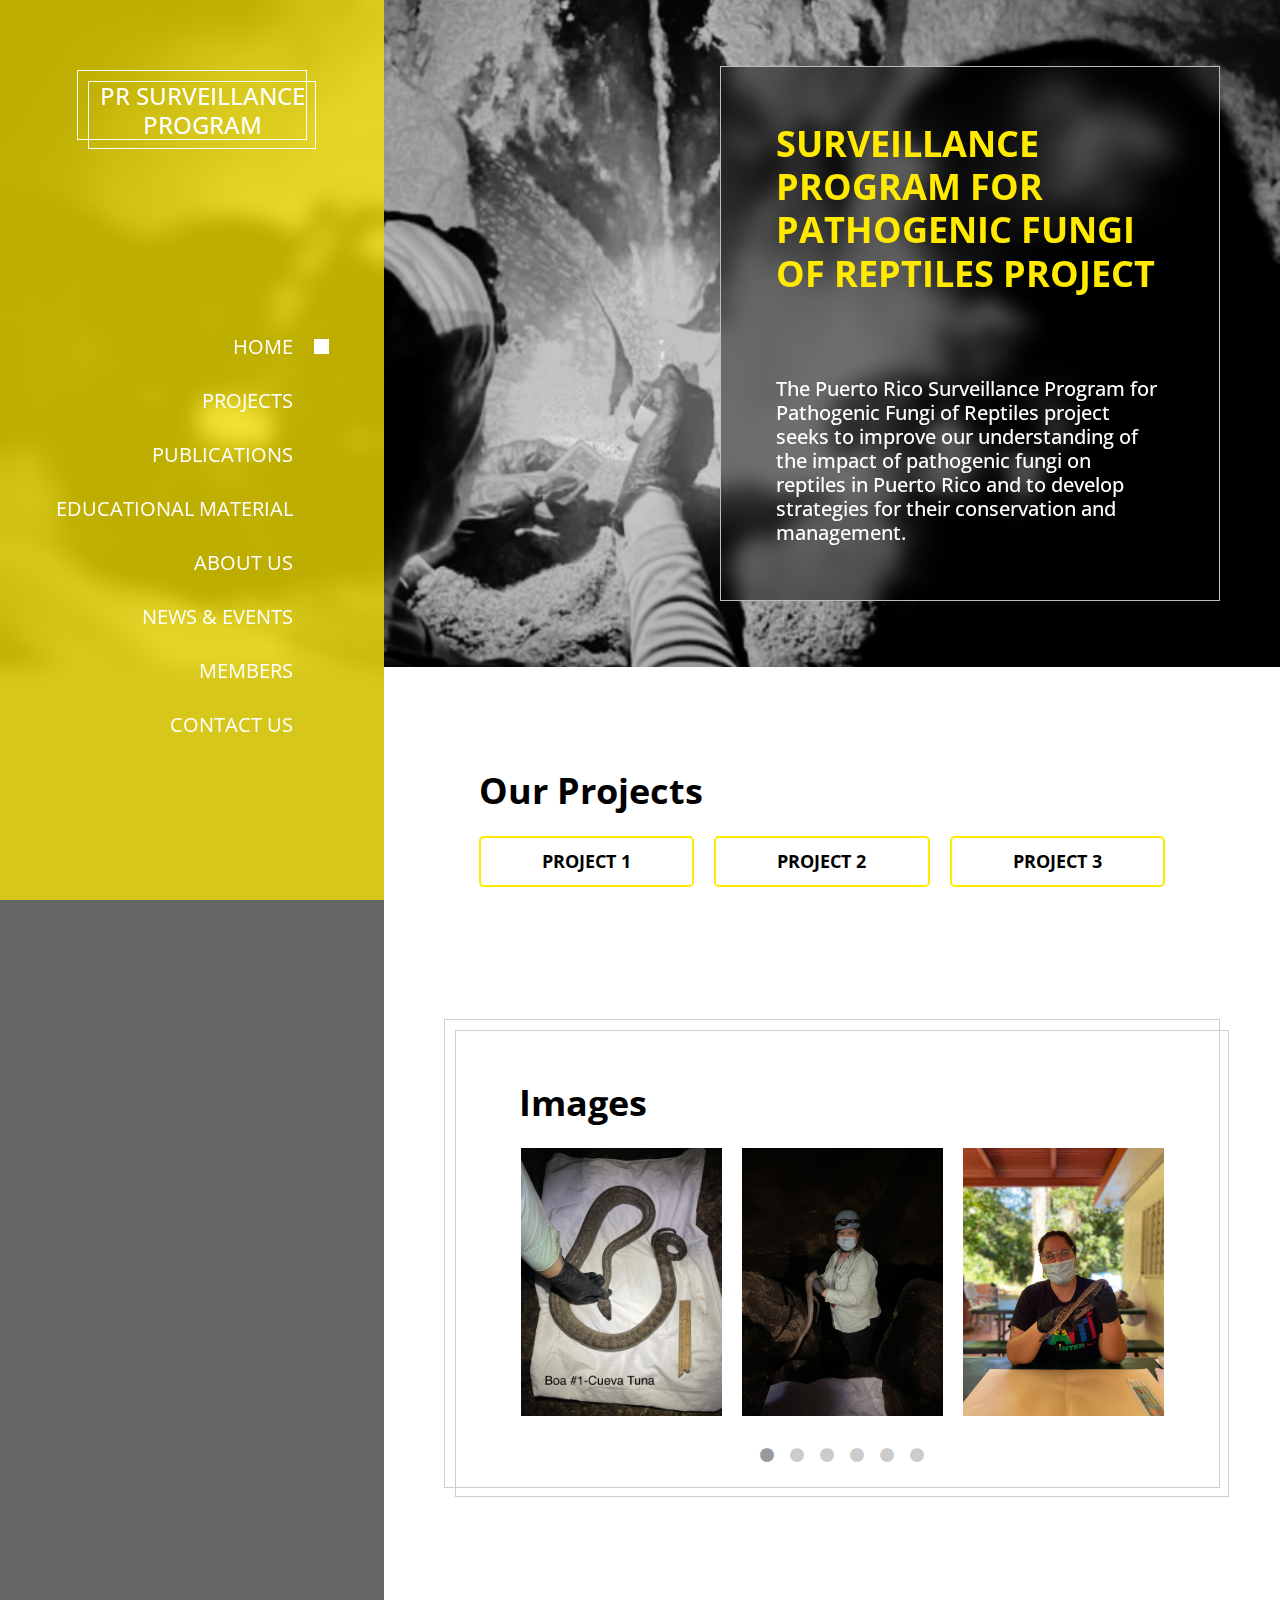
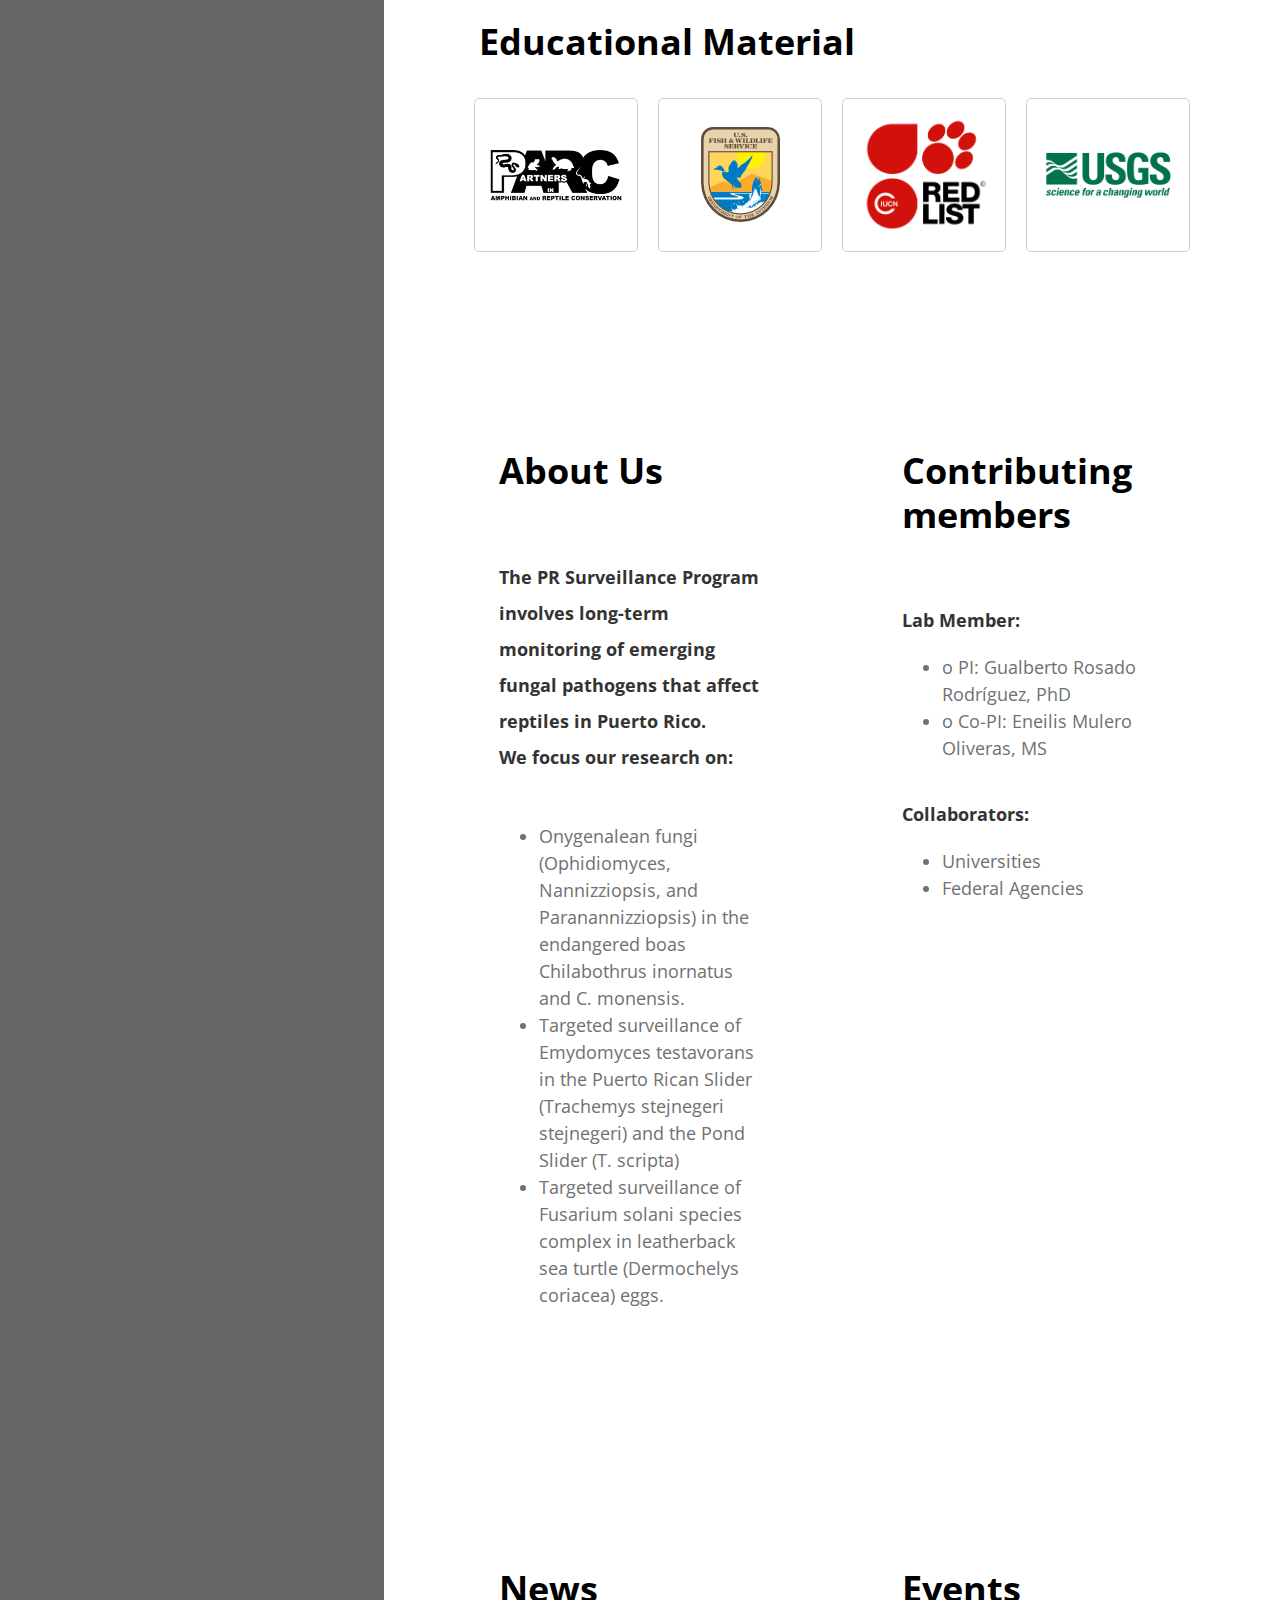
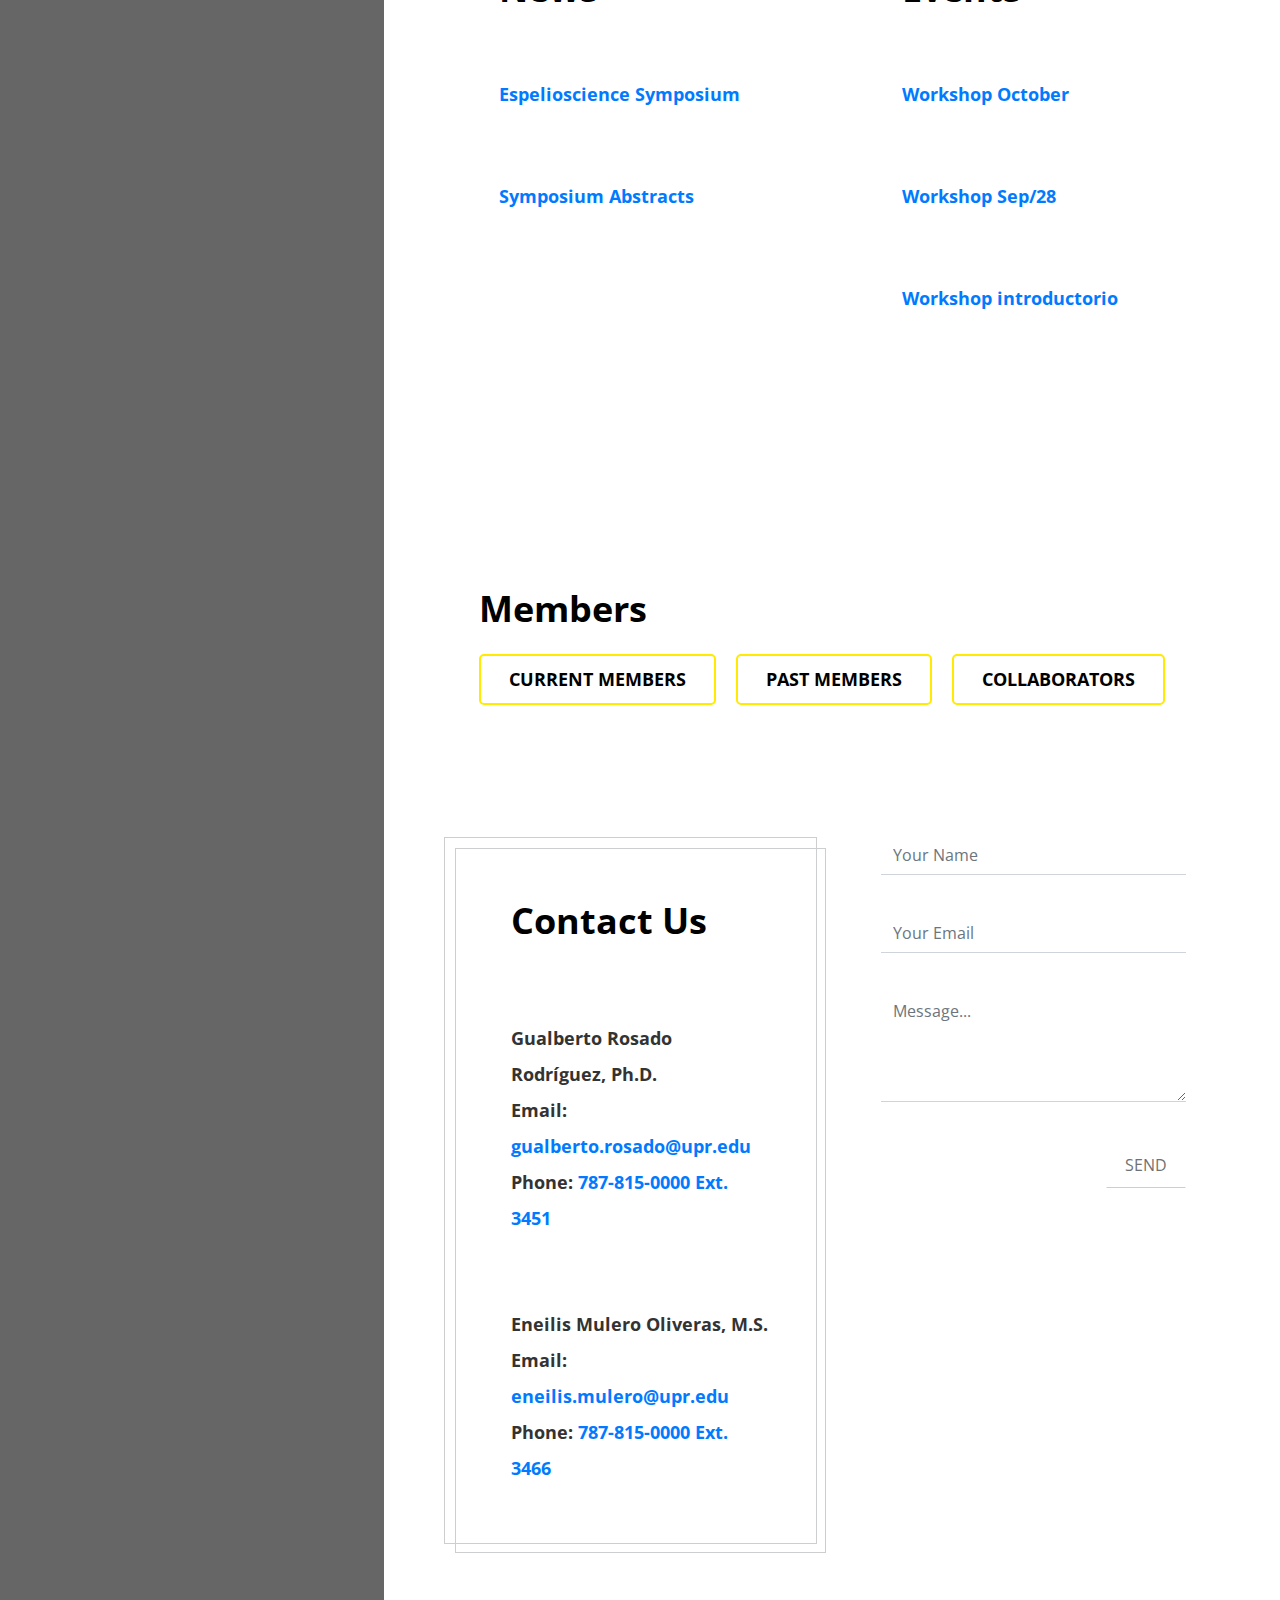
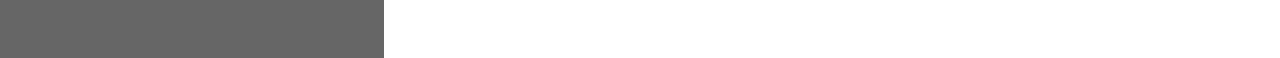
<file: index.html>
<!DOCTYPE html>
<html lang="en">
  <head>
    <meta charset="UTF-8" />
    <meta name="viewport" content="width=device-width, initial-scale=1.0" />
    <meta http-equiv="X-UA-Compatible" content="ie=edge" />

    <title>Dream Pulse TemplateMo</title>
<!--
DREAM PULSE
https://templatemo.com/tm-536-dream-pulse
-->
    <link rel="stylesheet" href="https://fonts.googleapis.com/css?family=Open+Sans:400,600" />
    <link rel="stylesheet" href="css/all.min.css" />
    <link rel="stylesheet" href="css/bootstrap.min.css" />
    <link rel="stylesheet" href="slick/slick.css"/>    
    <link rel="stylesheet" href="slick/slick-theme.css"/>    
    <link rel="stylesheet" href="css/magnific-popup.css">
    <link rel="stylesheet" href="css/templatemo-dream-pulse.css" />
  </head>
  <body>
    <main class="container-fluid">
      <div class="row">        
          <nav id="tmSidebar" class="tm-bg-black-transparent tm-sidebar">
            <button class="navbar-toggler" type="button" aria-label="Toggle navigation">
              <i class="fas fa-bars"></i>
            </button>
            <div class="tm-sidebar-sticky">
              <div class="tm-brand-box">
                <div class="tm-double-border-1">
                  <div class="tm-double-border-2">
                    <h1 class="tm-section-title text-uppercase">PR Surveillance Program</h1>
                  </div>
                </div>
              </div>

              <ul id="tmMainNav" class="nav flex-column text-uppercase text-right tm-main-nav">
                <li class="nav-item">
                  <a href="#home" class="nav-link active">
                    <span class="d-inline-block mr-3">Home</span>
                    <span class="d-inline-block tm-white-rect"></span>
                  </a>
                </li>
                <li class="nav-item">
                  <a href="#projects" class="nav-link">
                    <span class="d-inline-block mr-3">Projects</span>
                    <span class="d-inline-block tm-white-rect"></span>
                  </a>
                </li>
                <li class="nav-item">
                  <a href="#publication" class="nav-link">
                    <span class="d-inline-block mr-3">Publications</span>
                    <span class="d-inline-block tm-white-rect"></span>
                  </a>
                </li>
                <li class="nav-item">
                  <a href="#News" class="nav-link">
                    <span class="d-inline-block mr-3">Educational Material</span>
                    <span class="d-inline-block tm-white-rect"></span>
                  </a>
                </li>
                <li class="nav-item">
                  <a href="#EM" class="nav-link">
                    <span class="d-inline-block mr-3">About Us</span>
                    <span class="d-inline-block tm-white-rect"></span>
                  </a>
                </li>
                <li class="nav-item">
                  <a href="#NE" class="nav-link">
                    <span class="d-inline-block mr-3">News &amp; Events</span>
                    <span class="d-inline-block tm-white-rect"></span>
                  </a>
                </li>
                <li class="nav-item">
                  <a href="#members" class="nav-link">
                    <span class="d-inline-block mr-3">Members</span>
                    <span class="d-inline-block tm-white-rect"></span>
                  </a>
                </li>
                <li class="nav-item">
                  <a href="#talk" class="nav-link">
                    <span class="d-inline-block mr-3">Contact Us</span>
                    <span class="d-inline-block tm-white-rect"></span>
                  </a>
                </li>
              </ul>
              <ul class="nav flex-row tm-social-links">
                <li class="nav-item">
                  <a href="https://facebook.com" class="nav-link tm-social-link">
                    <i class="fab fa-facebook-f"></i>
                  </a>
                </li>
                <li class="nav-item">
                  <a href="https://twitter.com" class="nav-link tm-social-link">
                    <i class="fab fa-twitter"></i>
                  </a>
                </li>
                <li class="nav-item">
                  <a href="https://dribbble.com" class="nav-link tm-social-link">
                    <i class="fab fa-dribbble"></i>
                  </a>
                </li>
                <li class="nav-item">
                  <a href="https://linkedin.com" class="nav-link tm-social-link">
                    <i class="fab fa-linkedin-in"></i>
                  </a>
                </li>
              </ul>
              <footer class="text-center text-white small">
                <p class="mb--0 mb-2">Copyright 2020 Dream Pulse</p>
                <p class="mb-0">Design:
                  <a rel="nofollow" href="https://templatemo.com" class="tm-footer-link">Template Mo</a>
                </p>
              </footer>
            </div>
          </nav>
          
          <main role="main" class="ml-sm-auto col-12">
            <div
              class="parallax-window"
              data-parallax="scroll"
              data-image-src="img/nido_tinglar_BW.png">
              <div class="tm-section-wrap">
                <section id="home" class="tm-section">
                    <div class="tm-bg-white-transparent tm-intro">
                        <h2 class=".tm-section-title mb-5 text-uppercase tm-color-primary" id="title_main">Surveillance Program for Pathogenic Fungi of Reptiles project</h2>
                        <p class="tm-color-gray">
                        </p>
                        <h5 class="mb-0 tm-color-white">
                        The Puerto Rico Surveillance Program for Pathogenic Fungi of Reptiles project seeks to improve our understanding of the impact of pathogenic fungi on reptiles in Puerto Rico and to develop strategies for their conservation and management.
                        </h5>
                    </div>              
                </section>
            </div>            
          </div>

          <div class="tm-section-wrap bg-white">
            <section id="projects" class="row tm-section">
              <div class="col-12 tm-section-pad">
                <div class="tm-flex-item-left">
                    <div class="tm-w-80">
                        <h2 class="tm-color-primary tm-section-title mb-4">Our Projects</h2>                        
                    </div>
                </div>
                <nav>
                  <ul>
                    <li><a href="#" data-project="project1">Project 1</a></li>
                    <li><a href="#" data-project="project2">Project 2</a></li>
                    <li><a href="#" data-project="project3">Project 3</a></li>
                  </ul>
                </nav>
                
                <section id="project1" class="project">
                  <h2>Project 1</h2>
                  <p>Long-term detection and surveillance of onygenalean fungi (Ophidiomyces, Nannizziopsis, and Paranannizziopsis) 
                    in the endangered boas Chilabothrus inornatus (Puerto Rican boa) and C. monensis (Mona Island boa).
                  </p>
                  <p>Longitudinal study on the detection, surveillance and seasonality of fungal pathogens that can cause dermatomycosis 
                    in populations of C. inornatus associated with caves. Sampling the same sites over several years is necessary for early detection 
                    of fungal pathogens not yet known to occur in Puerto Rico (Paranannizziopsis and Nannizziopsis) and to understand possible population 
                    impacts and determine seasonal variations that influence host-pathogen dynamics for O. ophidiicola. Our study focuses on these boa populations 
                    because of the apparent high occurrence of O. ophidiicola previously detected in these snake populations and the presence of C. mephiticum in 
                    cave soil samples. The Puerto Rican boa is a federally-listed species with several known populations associated with caves. 
                    These ecosystems present unique conditions to study how fungal pathogens interact with snake hosts.
                  </p> 
                </section>
                
                <section id="project2" class="project">
                  <h2>Project 2</h2>
                  <p>
                    Targeted surveillance of Emydomyces testavorans in the Puerto Rican Slider (Trachemys stejnegeri stejnegeri) 
                    and the Pond Slider (T. scripta).
                  </p>
                  <p>Cross-sectional study to screen for the pathogen Emydomyces testavorans on the two freshwater turtles of the genus 
                    Trachemys spp. inhabiting Puerto Rico. Our study focuses on the T. s. stejnegeri which is the only native turtle of 
                    Puerto Rico and T. scripta which is an invasive species. Both species are known to co-inhabit wetlands in Puerto Rico and appear 
                    as data deficient for state agencies. The most recent literature available concerning ecology of the species has reported that 
                    T. s. stejnegeri is threatened by egg predation from mongooses (Herpestes auropunctatus) and competition and genetic hybridization with 
                    T. scripta. Recent, ongoing efforts are quantifying the degree of hybridization and population estimates (Jicoteando Project). 
                    However, no information about diseases in these species is available for the Caribbean Antilles. Emydomyces testavorans (Emte) 
                    is a recently described onygenalean fungal pathogen and it has been histologically associated with an ulcerative shell infection that produces 
                    cystic structures in turtles. The pathogenic disease has been detected in T. scripta in free-ranging populations. Invasive species such as T. scripta,
                     introduced through the pet trade, can be vectors of diseases and impact native populations. 
                  </p>
                </section>
                
                <section id="project3" class="project">
                  <h2>Project 3</h2>
                  <p>
                    Targeted surveillance of Fusarium solani species complex in leatherback sea turtle 
                    (Dermochelys coriacea) eggs.
                  </p>
                  <p>Longitudinal study on the detection and surveillance of Fusarium solani species complex on leatherback sea 
                     turtle (Dermochelys coriacea) nests and eggs. Our study focuses on this species as it is federally-listed and 
                     is the sea turtle with the highest nesting frequency in Puerto Rico. The study will be conducted at El Único beach, 
                     located on the north coast of the island. This beach holds the record for highest nest density (115 nests/mile) in Puerto Rico. 
                     The PI's previous study was conducted at a beach located on the west coast of Puerto Rico and recorded the presence of Fusarium solani 
                     species complex in unhatched/failed eggs and nests with low hatching success. The proposed study will expand on the understanding of the 
                     factors that contribute to the development of disease as we will be collecting environmental data such as nest temperature and egg samples for Fusarium solani 
                     species complex detection. Additionally, the mycobiome of nests will be assessed for the first time.
                  </p>
                </section>
            </div>                
            </section>
          </div>
            
          <div class="tm-section-wrap bg-white">
            <section id="publication" class="row tm-section">
              <div class="col-12">
                <div class="w-100 tm-double-border-1 tm-border-gray">
                    <div class="tm-double-border-2 tm-border-gray tm-box-pad">
                      <div class="tm-gallery-wrap">
                          <h2 class="tm-color-primary tm-section-title mb-4 ml-2">Images</h2>
                          <div class="tm-gallery">
                            <div class="tm-gallery-item">
                              <figure class="effect-bubba">
                                <img src="img/gallery/boa_pr_cueva_tuna.jpg" alt="Our Work Image" class="img-fluid">
                                <figcaption>
                                  <h2>Boa <span>Puertorriquena</span></h2>
                                  <p>Boa puertorriquena encontrada en cueva Tuna</p>
                                  <a href="img/gallery/large/boa_pr_cueva_tuna.jpg">View more</a>
                                </figcaption>
                              </figure>
                            </div>
                            <div class="tm-gallery-item">
                              <figure class="effect-bubba">
                                <img src="img/gallery/prof_e_mule_boa.jpg" alt="Our Work Image" class="img-fluid">
                                <figcaption>
                                  <h2>Boa <span>Puertorriquena</span></h2>
                                  <p>Profesora E Mulero con boa en cueva Tuna</p>
                                  <a href="img/gallery/large/prof_e_mule_boa.jpg">View more</a>
                                </figcaption>
                              </figure>
                            </div>
                            <div class="tm-gallery-item">
                              <figure class="effect-bubba">
                                <img src="img/gallery/profe_e_mule_boa2.jpg" alt="Our Work Image" class="img-fluid">
                                <figcaption>
                                  <h2>Boa <span>Puertorriquena</span></h2>
                                  <p>Profesora E Mulero con boa en cautiverio</p>
                                  <a href="img/gallery/large/profe_e_mule_boa2.jpg">View more</a>
                                </figcaption>
                              </figure>
                            </div>
                            <div class="tm-gallery-item">
                              <figure class="effect-bubba">
                                <img src="img/gallery/huellas_tinglar.jpg" alt="Our Work Image" class="img-fluid">
                                <figcaption>
                                  <h2>Tortuga <span>Tinglar</span></h2>
                                  <p>Huellas hechas por tinglar encontradas en la playa</p>
                                  <a href="img/gallery/large/huellas_tinglar.jpg">View more</a>
                                </figcaption>
                              </figure>
                            </div>
                            <div class="tm-gallery-item">
                              <figure class="effect-bubba">
                                <img src="img/gallery/nido_tinglar.jpg" alt="Our Work Image" class="img-fluid">
                                <figcaption>
                                  <h2>Tortuga <span>Tinglar</span></h2>
                                  <p>Tinglar poniendo huevos en su nido</p>
                                  <a href="img/gallery/large/nido_tinglar.jpg">View more</a>
                                </figcaption>
                              </figure>
                            </div>
                            <div class="tm-gallery-item">
                              <figure class="effect-bubba">
                                <img src="img/gallery/tinglar_regresando_mar.jpg" alt="Our Work Image" class="img-fluid">
                                <figcaption>
                                  <h2>Tortuga <span>Tinglar</span></h2>
                                  <p>Tinglar volviendo al mar luego de poner los huevos</p>
                                  <a href="img/gallery/large/tinglar_regresando_mar.jpg">View more</a>
                                </figcaption>
                              </figure>
                            </div>
                          </div>
                      </div>                        
                    </div>                  
                  </div>     
              </div>         
            </section>
          </div>
            
          <div class="tm-section-wrap bg-white">
            <section id="News" class="row tm-section">
              <div class="col-12 tm-section-pad">
                  <div class="tm-flex-item-left">
                      <div class="tm-w-80">
                          <h2 class="tm-color-primary tm-section-title mb-4">Educational Material </h2>
                      </div>
                      
                      <div class="row tm-clients-images">
                        <div class="col-xl-3 col-lg-6 col-md-4 col-sm-6 tm-img-wrap">
                          <a href="https://parcplace.org/resources/herpetofaunal-disease-resources/">
                            <img src="img/parc_logo.png" alt="Parcplace.org" class="img-fluid tm-client-img" />
                          </a>                          
                        </div>
                        <div class="col-xl-3 col-lg-6 col-md-4 col-sm-6 tm-img-wrap">
                          <a href="https://ecos.fws.gov/ecp/">
                            <img src="img/ecos_logo.png" alt="echos_logo" class="img-fluid tm-client-img" />
                          </a>                          
                        </div>
                        <div class="col-xl-3 col-lg-6 col-md-4 col-sm-6 tm-img-wrap">
                          <a href="https://www.iucnredlist.org/">
                            <img src="img/red_list.png" alt="red list logo" class="img-fluid tm-client-img" />
                          </a>                          
                        </div>
                        <div class="col-xl-3 col-lg-6 col-md-4 col-sm-6 tm-img-wrap">
                          <a href="https://www.usgs.gov/">
                            <img src="img/usgs_logo.png" alt="Client Image" class="img-fluid tm-client-img" />
                          </a>                          
                        </div>
                      </div>
                  </div> 
              </div>                             
            </section>
          </div>
          <div class="tm-section-wrap bg-white">
            <section id="EM" class="row tm-section">
              <div class="col-xl-6">
                <div class="tm-section-half">    
                  <!--<div><i class="fas fa-6x fa-balance-scale mb-5 tm-section-icon"></i></div>-->                       
                  <h2 class="tm-section-title tm-color-primary mb-5">About Us</h2>
                  <p class="mb-5">
                    The PR Surveillance Program involves long-term monitoring of emerging fungal pathogens that affect reptiles in Puerto Rico. <br>
                    We focus our research on:
                  </p>
                  <ul>
                    <li>Onygenalean fungi (Ophidiomyces, Nannizziopsis, and Paranannizziopsis) in the endangered boas Chilabothrus inornatus and C. monensis.</li>
                    <li>Targeted surveillance of Emydomyces testavorans in the Puerto Rican Slider (Trachemys stejnegeri stejnegeri) and the Pond Slider (T. scripta)</li>
                    <li>Targeted surveillance of Fusarium solani species complex in leatherback sea turtle (Dermochelys coriacea) eggs.</li>
                  </ul>
                </div>
              </div>
              <div class="col-xl-6">
                <div class="tm-section-half">     
                                        
                  <h2 class="tm-section-title tm-color-primary mb-5">Contributing members</h2>
                  <p>Lab Member:</p>
                  <ul>
                    <li>o	PI: Gualberto Rosado Rodríguez, PhD</li>
                    <li>o	Co-PI: Eneilis Mulero Oliveras, MS</li>
                  </ul>
                  <p>Collaborators:</p>
                  <ul>
                    <li>Universities</li>
                    <li>Federal Agencies</li>
                  </ul>
                </div>
              </div>
            </section>
          </div> 

          <div class="tm-section-wrap bg-white">
            <section id="NE" class="row tm-section">
              <div class="col-xl-6">
                <div class="tm-section-half">                        
                  <h2 class="tm-section-title tm-color-primary mb-5">News</h2>
                  <p class="mb-5">
                    <a href="pdfs/Primer Simposio de Espeleociencia.pdf" target="_blank">Espelioscience Symposium</a>
                  </p>
                  <p>
                    <a href="pdfs/programa_resumenes_simposio_CIC_2022.pdf" target="_blank">Symposium Abstracts</a>
                  </p>
                </div>
              </div>
              <div class="col-xl-6">
                <div class="tm-section-half">                         
                  <h2 class="tm-section-title tm-color-primary mb-5">Events</h2>
                  <p class="mb-5">
                    <a href="pdfs/Taller-oct22-2021.pdf" target="_blank">Workshop October</a>
                  </p>
                  <p class="mb-5">
                    <a href="pdfs/Tallerintroductorio28sept.pdf" target="_blank">Workshop Sep/28</a>
                  </p>
                  <p class="mb-5">
                  
                  <a href="pdfs/Talleresintroductorios.pdf" target="_blank">Workshop introductorio</a>
                  </p>
                </div>
              </div>
            </section>
          </div>   

          <div class="tm-section-wrap bg-white">
            <section id="members" class="row tm-section">
              <div class="col-12 tm-section-pad">
                <div class="tm-flex-item-left">
                    <div class="tm-w-80">
                        <h2 class="tm-color-primary tm-section-title mb-4">Members</h2>                        
                    </div>
                </div>
                <nav>
                  <ul>
                    <li><a href="#" data-project="current">Current Members</a></li>
                    <li><a href="#" data-project="past">Past Members</a></li>
                    <li><a href="#" data-project="colab">Collaborators</a></li>
                  </ul>
                </nav>
              </div>  
                  <section id="current" class="project tm-flex-item-left">
                    <h2>Current Members</h2>
                    <div class="member">
                      <img src="img/ProfilePics/Natalie Soto.jpg" alt="Natalie N. Soto">
                    <p>
                      My name is Natalie N. Soto López, I am currently in my last year of my bachelor's degree in Environmental Microbiology. 
                      This focuses on microorganisms associated with the environment and their possible effects on ecosystems, 
                      humans and even animals. My research interests include everything that can improve or help our environment. 
                      However, I am more inclined to research where I work and help with the conservation of endangered animals.
                    </p>
                    </div>
                    <div class="member">
                      <img src="img/ProfilePics/Kiara Mercado.jpg" alt="Member 1">
                    <p>
                      My name is Kiara S. Mercado Ortiz, soon to be graduate student at the University of Puerto Rico at Arecibo with a B.S. in Microbiology in Environmental 
                      Concentration. I spent a year researching the Puerto Rican boa and its relationship with Ophidiomyces ophidiicola.
                      I never thought of working with snakes, but being part of this research I recognize the importance of studying them to provide more scientifically 
                      based information.
                    </p>
                    </div>
                    <div class="member">
                      <img src="img/ProfilePics/Taimar Velez.jpg" alt="Member 1">
                    <p>
                      My name is Taimar E. Velez Roman, I belong to the Bachelor of Biology with a concentration in Medical Microbiology and 
                      I am a student of the research focused on the isolation of environmental DNA of Ophidiomyces ophidiicola, 
                      being one of the pathogens that cause fungal diseases in snakes. Throughout the year that I have been part of this project, 
                      my interest in continuing research has grown, I have been able to learn and apply techniques that I did not know; above 
                      all I have learned how important it is to provide scientific information to help recognize the importance of each species, such as the Puerto Rican Boa, in the ecosystem.
                    </p>
                    </div>
                    <div class="member">
                      <img src="img/ProfilePics/Gabriela Quinones.jpg" alt="Member 1">
                    <p>
                      My name is Gabriela Quiñones Ramis de Ayreflor, a science student with a concentration in Microbiology. 
                      My area of emphasis is Environmental Microbiology, which aims to study those microorganisms associated with the environment in diverse ways. 
                      Among my interests in research is working in field research in various branches (mycology, ecology, zoology) to help the environment.
                    </p>
                    </div>
                    <div class="member">
                      <img src="img/ProfilePics/Patricia Chabran.jpg" alt="Member 1">
                    <p>
                      My name is Patricia C. Chabrán Colón, I am a microbiology student with emphasis in the medical area. I find research to be an excellent way to expand knowledge beyond the theoretical, 
                      as it provides the opportunity to get more involved and gain new perspectives on topics of interest. Therefore, I consider it a super exciting experience that every student should have.
                    </p>
                    </div>
                    <div class="member">
                      <img src="img/ProfilePics/Jeiliany Rodriguez.jpg" alt="Member 1">
                    <p>
                      Hello! I am Jeiliany Rodríguez Pizarro and I am in my last year of my bachelor's degree in microbiology with emphasis in environmental microbiology. 
                      My research interests include the relationships between animals (reptiles, invertebrates and flying insects), plants and fungi and how these are reflected in the ecosystem. 
                      I have a particular interest in mutualistic symbioses and parasitic symbioses that require a broad knowledge of all organisms involved.
                    </p>
                    </div>
                    <div class="member">
                      <img src="img/ProfilePics/Sebastian Nieves.png" alt="Sebastian">
                    <p>
                      My name is Sebastian A. Nieves Lozano, I am a Medical Microbiology student. I think that research is a useful tool that any human being can possess. 
                      Therefore, it is important to continue promoting this practice.
                    </p>
                    </div>
                    <div class="member">
                      <img src="img/ProfilePics/Giovanni Colon.jpg" alt="Member 1">
                    <p>
                      My name is Giovanni Colón, a student in Environmental Microbiology. I have had the opportunity to work as a volunteer in research related to the Puerto Rican parrot, 
                      Amazona vittata along with Dr. Brian Ramos. Also, in projects such as the Snake Fungal Disease or Survey of Ophidiomycosis in Endemic Boas of Puerto Rico, Chilabothrus inornatus 
                      along with Prof. Eneilis Mulero. Likewise, I had the opportunity to participate from beginning to end with my fellow researchers in the parasitological study of feces in the exotic species Boa constrictor.  
                      Currently, I aspire to continue my studies in medicine.
                    </p>
                    </div>
                  </section>
                  <section id="past" class="project tm-flex-item-left">
                    <h2>Past Members</h2>
                    <div class="member">
                      <img src="img/ProfilePics/Jacob Quintana.jpg" alt="Member 1">
                    <p>
                      My name is Jacob K. Quintana Santiago graduated from the University of Puerto Rico Arecibo Campus, where I completed my bachelor's degree in Microbiology 
                      with a Medical emphasis. I am currently studying at the Medical Sciences Campus in the Dental Assisting program with aspirations of pursuing a Doctorate in Dental Medicine.
                    </p>
                    </div>
                    <div class="member">
                      <img src="img/ProfilePics/Alondra Gabriel.jpg" alt="Member 1">
                    <p>
                      I am Alondra N. Gabriel Correa, a graduate of the Bachelor of Science with a concentration in Microbiology with an emphasis in Environmental Sciences, class of 2022. 
                      In June 2023 I will complete a Masters in Public Health with a specialization in Environmental Health from the University of Puerto Rico Medical Sciences Campus. 
                      My interest is to work in an integrated way in microbiology and environmental health from the perspective of microbial ecology; and above all, to contribute to make scientific knowledge accessible to everyone.
                    </p>
                    </div>
                    <div class="member">
                      <img src="img/ProfilePics/Patricia Rivera.jpg" alt="Member 1">
                    <p>
                      My name is Patricia M. Rivera Vega, a graduate of a Bachelor of Science with a concentration in Environmental Microbiology from the University of Puerto Rico at Arecibo in 2022. 
                      I am looking forward to working with patients in the future to help them in their well being, so it is of my interest to develop as a health professional in Physical Therapy at the Medical Sciences Campus.
                    </p>
                    </div>
                    <div class="member">
                      <img src="img/ProfilePics/Adriana Cruz.jpg" alt="Adriana">
                    <p>
                      Hello! My name is Adriana Y. Cruz Orama, I graduated from the Bachelor of Science with Concentration in Medical Microbiology from the University of Puerto Rico at Arecibo last year (2022). 
                      I am currently pursuing a Master's Degree in General Public Health at the University of Puerto Rico, RCM with a view to develop professionally in the social and community field. 
                      I hope to provide my knowledge to create initiatives and evaluate programs that improve population health and community outreach taking into consideration the social determinants of health.
                    </p>
                    </div>
                    <div class="member">
                      <img src="img/ProfilePics/Jaraileen Marrero.jpg" alt="Member 1">
                    <p>
                      Greetings dear colleagues, my name is Jaraileen Marrero Méndez, and I am a graduate student at the University of Puerto Rico Arecibo campus. I have developed in the field of veterinary medicine after 
                      completing my studies in environmental microbiology. During my time as a student, I carried out multiple laboratory projects that planted in me a high interest in scientific research. This degree has 
                      opened the doors to different branches of science where I plan to continue my studies.
                    </p>
                    </div>
                    <div class="member">
                      <img src="img/ProfilePics/Luis Hernandez.jpg" alt="Member 1">
                    <p>
                      Luis G. Hernández Soto (bachelor's degree Student in Medical Microbiology, UPRA)
                    </p>
                    </div>
                    <div class="member">
                      <img src="img/ProfilePics/Debora Pozzi.jpg" alt="Member 1">
                    <p>
                      Debora Pozzi Maldonado, Environmental Emphasis Area. I chose the environmental emphasis area in order to become more familiar with the microbiological processes that occur in the different environments
                       of our planet. I participated in research in order to discover on field trips if my passion for the environment could be further developed and to be able to contribute to the scientific community. 
                       My main interests were to further develop my skills in the field, as well as to complement it with laboratory work.
                    </p>
                    </div>
                  </section>
                
                <section id="colab" class="project indent tm-flex-item-left">
                  <h2>Collaborators</h2>
                    <img class="imagetest" src="img/ProfilePics/Gualberto Rosado.jpg" alt="Member 1">
                  <p>
                    Dr. Gualberto Rosado Rodríguez 
                    PhD in Marine Sciences - Biological Oceanography 
                    Assistant Professor, UPRA 
                    Head of the Biology Department 
                    Areas of Interest: Environmental Mycology, Surveillance of Wildlife Fungal Diseases, Molecular Biology 
                    PI of the PR Surveillance Program for Pathogenic Fungi of Reptiles
                    
                    My line of work focuses on environmental mycology, where the emphasis has been on the study of fungi associated with animals. My previous work includes studies on the diversity of fungi associated with leatherback turtle (Dermochelys coriacea) nests in Puerto Rico and the isolation and characterization of fungi associated with marine sponges. These areas are relevant for monitoring emerging pathogenic organisms that may affect protected species. I am also the Co-PI for the Pilot Study for the Isolation and Molecular Characterization of Ophidiomyces ophidiicola from Cave Habitats in Puerto Rico.

                    Recent research efforts include fungal disease surveillance in leatherback sea turtles and freshwater turtles of the genus Trachemys. 

                    I teach courses in Environmental Mycology, Molecular Biology, Biotechnology, and Microbiology. Also, I direct undergraduate student research in the area of Environmental Mycology.
                  </p>
                    <img class="imagetest" src="img/ProfilePics/Eneilis Mulero.jpg" alt="Member 1">
                  <p>
                    Prof. Eneilis Mulero Oliveras
                    MS in Biology
                    Instructor, UPRA
                    Areas of Interest: Ecology, Herpetology, Wildlife Ecology
                    Co-PI of the PR Surveillance Program for Pathogenic Fungi of Reptiles

                    Prof. Eneilis Mulero graduated with an MS degree in 2019. During her graduate studies she focused her research in ecology and habitat use of the Puerto Rican boa (C. inornatus) in an urban landscape. Since 2019, Eneilis has focused her research on Snake Fungal Disease and surveillance of the fungal pathogen in the snake genus Chilabothrus in Puerto Rico and US Virgin Islands. Prof. Mulero is also an instructor at the Biology Department in UPR Arecibo. Recent research efforts include fungal disease surveillance in sea turtles and freshwater turtles of the genus Trachemys. 
                  </p>

                    <p>
                      Dr. Matt Gray, University of Tennessee: <a href="https://utia.tennessee.edu/person/?id=5251">https://utia.tennessee.edu/person/?id=5251</a>
                    </p>

                    <p>
                      Dr. Jeffrey Lorch, US Geological Survey: <a href="https://www.usgs.gov/staff-profiles/jeffrey-m-lorch">https://www.usgs.gov/staff-profiles/jeffrey-m-lorch</a>
                    </p>
                </section>
            </section>
          </div>

          <div class="tm-section-wrap bg-white">
            <section id="talk" class="row tm-section">
                <div class="col-xl-6 mb-5">
                  <div class="tm-double-border-1 tm-border-gray">
                    <div class="tm-double-border-2 tm-border-gray tm-box-pad">
                        <h2 class="tm-color-primary tm-section-title mb-4">Contact Us</h2>
                        <p class="mb-3 inline">
                          Gualberto Rosado Rodríguez, Ph.D. 
                          Email: <a href="mailto:gualberto.rosado@upr.edu">gualberto.rosado@upr.edu</a>
                          Phone: <a href="tel:787-815-0000;3451">787-815-0000 Ext. 3451</a>
                        </p>
                        <p class="mb-3 inline">
                          Eneilis Mulero Oliveras, M.S.
                          Email: <a href="mailto:eneilis.mulero@upr.edu">eneilis.mulero@upr.edu</a>
                          Phone: <a href="tel:787-815-0000;3466">787-815-0000 Ext. 3466</a>
                        </p>
                    </div>                    
                  </div>                  
                </div>
                <div class="col-xl-6 mb-5">
                  <div class="tm-contact-form-wrap">
                    <form method="POST" class="tm-contact-form" id="my-form">
                      <div class="form-group">
                          <input type="text" id="contact_name" name="contact_name" class="form-control rounded-0 border-top-0 border-right-0 border-left-0" placeholder="Your Name" required="" />
                      </div>
                      <div class="form-group">
                          <input type="email" id="contact_email" name="contact_email" class="form-control rounded-0 border-top-0 border-right-0 border-left-0" placeholder="Your Email" required="" />
                      </div>
                      <div class="form-group">
                          <textarea rows="4" id="contact_message" name="contact_message" class="form-control rounded-0 border-top-0 border-right-0 border-left-0" placeholder="Message..." required=""></textarea>
                      </div>
                      <div class="form-group mb-0">
                          <button type="submit" onclick="saveFormData()" class="btn rounded-0 d-block ml-auto tm-btn-primary">
                              SEND
                          </button>
                      </div>
                  </form>
                  </div>                    
                </div>
              </section>
          </div>
        </main>        
      </div>
    </div>
    <script src="js/jquery.min.js"></script>
    <script src="js/jquery.singlePageNav.min.js"></script>
    <script src="js/parallax.min.js"></script>
    <script src="slick/slick.min.js"></script>
    <script src="js/jquery.magnific-popup.min.js"></script>
    <script src="js/templatemo-scripts.js"></script>
    <script>
      const tabs = document.querySelectorAll('nav a');
const projects = document.querySelectorAll('.project');

tabs.forEach(tab => {
  tab.addEventListener('click', e => {
    e.preventDefault();

    // get the project ID from the clicked tab's data attribute
    const projectID = e.target.getAttribute('data-project');

    // remove the 'active' class from all projects
    projects.forEach(project => {
      project.classList.remove('active');
    });

    // add the 'active' class to the selected project
    document.getElementById(projectID).classList.add('active');
  });
});
    </script>
    <script>
      function saveFormData() {
  // Retrieve the form data
  const formData = new FormData(document.getElementById("my-form"));
  
  // Convert the form data to a JSON string
  const jsonData = JSON.stringify(Object.fromEntries(formData.entries()));
  
  // Create a new blob from the JSON data
  const blob = new Blob([jsonData], {type: "application/json"});
  
  // Create a new download link and click it to save the file
  const link = document.createElement("a");
  link.href = URL.createObjectURL(blob);
  link.download = "form-data.json";
  link.click();
}
  </script>
  </body>
</html>
</file>
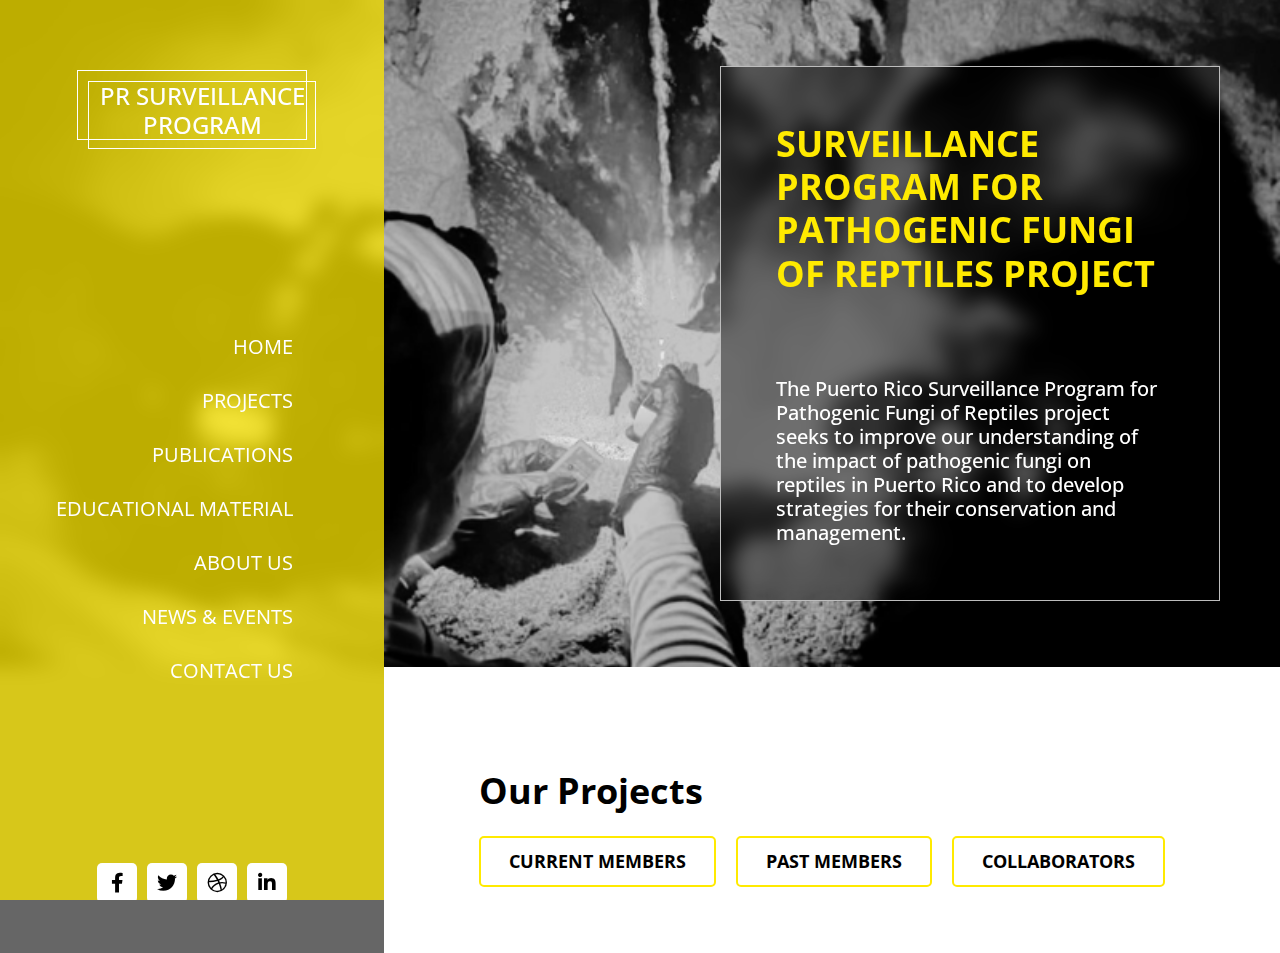
<file: members.html>
<!DOCTYPE html>
<html lang="en">
  <head>
    <meta charset="UTF-8" />
    <meta name="viewport" content="width=device-width, initial-scale=1.0" />
    <meta http-equiv="X-UA-Compatible" content="ie=edge" />

    <title>Dream Pulse TemplateMo</title>
<!--
DREAM PULSE
https://templatemo.com/tm-536-dream-pulse
-->
    <link rel="stylesheet" href="https://fonts.googleapis.com/css?family=Open+Sans:400,600" />
    <link rel="stylesheet" href="css/all.min.css" />
    <link rel="stylesheet" href="css/bootstrap.min.css" />
    <link rel="stylesheet" href="slick/slick.css"/>    
    <link rel="stylesheet" href="slick/slick-theme.css"/>    
    <link rel="stylesheet" href="css/magnific-popup.css">
    <link rel="stylesheet" href="css/templatemo-dream-pulse.css" />
  </head>
  <body>
    <main class="container-fluid">
      <div class="row">        
          <nav id="tmSidebar" class="tm-bg-black-transparent tm-sidebar">
            <button class="navbar-toggler" type="button" aria-label="Toggle navigation">
              <i class="fas fa-bars"></i>
            </button>
            <div class="tm-sidebar-sticky">
              <div class="tm-brand-box">
                <div class="tm-double-border-1">
                  <div class="tm-double-border-2">
                    <h1 class="tm-section-title text-uppercase">PR Surveillance Program</h1>
                  </div>
                </div>
              </div>

              <ul id="tmMainNav" class="nav flex-column text-uppercase text-right tm-main-nav">
                <li class="nav-item">
                    <a href="index.html" class="nav-link active">
                        <span class="d-inline-block mr-3">Home</span>
                        <span class="d-inline-block tm-white-rect"></span>
                    </a>
                </li>
                <li class="nav-item">
                    <a href="index.html#projects" class="nav-link">
                        <span class="d-inline-block mr-3">Projects</span>
                        <span class="d-inline-block tm-white-rect"></span>
                    </a>
                </li>
                <li class="nav-item">
                    <a href="index.html#publication" class="nav-link">
                        <span class="d-inline-block mr-3">Publications</span>
                        <span class="d-inline-block tm-white-rect"></span>
                    </a>
                </li>
                <li class="nav-item">
                    <a href="index.html#News" class="nav-link">
                        <span class="d-inline-block mr-3">Educational Material</span>
                        <span class="d-inline-block tm-white-rect"></span>
                    </a>
                </li>
                <li class="nav-item">
                    <a href="index.html#EM" class="nav-link">
                        <span class="d-inline-block mr-3">About Us</span>
                        <span class="d-inline-block tm-white-rect"></span>
                    </a>
                </li>
                <li class="nav-item">
                    <a href="index.html#NE" class="nav-link">
                        <span class="d-inline-block mr-3">News &amp; Events</span>
                        <span class="d-inline-block tm-white-rect"></span>
                    </a>
                </li>
                <li class="nav-item">
                    <a href="index.html#talk" class="nav-link">
                        <span class="d-inline-block mr-3">Contact Us</span>
                        <span class="d-inline-block tm-white-rect"></span>
                    </a>
                </li>
            </ul>
              <ul class="nav flex-row tm-social-links">
                <li class="nav-item">
                  <a href="https://facebook.com" class="nav-link tm-social-link">
                    <i class="fab fa-facebook-f"></i>
                  </a>
                </li>
                <li class="nav-item">
                  <a href="https://twitter.com" class="nav-link tm-social-link">
                    <i class="fab fa-twitter"></i>
                  </a>
                </li>
                <li class="nav-item">
                  <a href="https://dribbble.com" class="nav-link tm-social-link">
                    <i class="fab fa-dribbble"></i>
                  </a>
                </li>
                <li class="nav-item">
                  <a href="https://linkedin.com" class="nav-link tm-social-link">
                    <i class="fab fa-linkedin-in"></i>
                  </a>
                </li>
              </ul>
              <footer class="text-center text-white small">
                <p class="mb--0 mb-2">Copyright 2020 Dream Pulse</p>
                <p class="mb-0">Design:
                  <a rel="nofollow" href="https://templatemo.com" class="tm-footer-link">Template Mo</a>
                </p>
              </footer>
            </div>
          </nav>
          
          <main role="main" class="ml-sm-auto col-12">
            <div
              class="parallax-window"
              data-parallax="scroll"
              data-image-src="img/nido_tinglar_BW.png">
              <div class="tm-section-wrap">
                <section id="home" class="tm-section">
                    <div class="tm-bg-white-transparent tm-intro">
                        <h2 class=".tm-section-title mb-5 text-uppercase tm-color-primary" id="title_main">Surveillance Program for Pathogenic Fungi of Reptiles project</h2>
                        <p class="tm-color-gray">
                        </p>
                        <h5 class="mb-0 tm-color-white">
                        The Puerto Rico Surveillance Program for Pathogenic Fungi of Reptiles project seeks to improve our understanding of the impact of pathogenic fungi on reptiles in Puerto Rico and to develop strategies for their conservation and management.
                        </h5>
                    </div>              
                </section>
            </div>            
          </div>

          <div class="tm-section-wrap bg-white">
            <section id="members" class="row tm-section">
              <div class="col-12 tm-section-pad">
                <div class="tm-flex-item-left">
                    <div class="tm-w-80">
                        <h2 class="tm-color-primary tm-section-title mb-4">Our Projects</h2>                        
                    </div>
                </div>
                <nav>
                  <ul>
                    <li><a href="#" data-project="current">Current Members</a></li>
                    <li><a href="#" data-project="past">Past Members</a></li>
                    <li><a href="#" data-project="colab">Collaborators</a></li>
                  </ul>
                </nav>
              </div>  
                  <section id="current" class="project tm-flex-item-left">
                    <p>
                      My name is Natalie N. Soto López, I am currently in my last year of my bachelor's degree in Environmental Microbiology. 
                      This focuses on microorganisms associated with the environment and their possible effects on ecosystems, 
                      humans and even animals. My research interests include everything that can improve or help our environment. 
                      However, I am more inclined to research where I work and help with the conservation of endangered animals.
                    </p>

                    <p>
                      My name is Kiara S. Mercado Ortiz, soon to be graduate student at the University of Puerto Rico at Arecibo with a B.S. in Microbiology in Environmental 
                      Concentration. I spent a year researching the Puerto Rican boa and its relationship with Ophidiomyces ophidiicola.
                      I never thought of working with snakes, but being part of this research I recognize the importance of studying them to provide more scientifically 
                      based information.
                    </p>

                    <p>
                      My name is Taimar E. Velez Roman, I belong to the Bachelor of Biology with a concentration in Medical Microbiology and 
                      I am a student of the research focused on the isolation of environmental DNA of Ophidiomyces ophidiicola, 
                      being one of the pathogens that cause fungal diseases in snakes. Throughout the year that I have been part of this project, 
                      my interest in continuing research has grown, I have been able to learn and apply techniques that I did not know; above 
                      all I have learned how important it is to provide scientific information to help recognize the importance of each species, such as the Puerto Rican Boa, in the ecosystem.
                    </p>

                    <p>
                      My name is Gabriela Quiñones Ramis de Ayreflor, a science student with a concentration in Microbiology. 
                      My area of emphasis is Environmental Microbiology, which aims to study those microorganisms associated with the environment in diverse ways. 
                      Among my interests in research is working in field research in various branches (mycology, ecology, zoology) to help the environment.
                    </p>

                    <p>
                      My name is Patricia C. Chabrán Colón, I am a microbiology student with emphasis in the medical area. I find research to be an excellent way to expand knowledge beyond the theoretical, 
                      as it provides the opportunity to get more involved and gain new perspectives on topics of interest. Therefore, I consider it a super exciting experience that every student should have.
                    </p>

                    <p>
                      Hello! I am Jeiliany Rodríguez Pizarro and I am in my last year of my bachelor's degree in microbiology with emphasis in environmental microbiology. 
                      My research interests include the relationships between animals (reptiles, invertebrates and flying insects), plants and fungi and how these are reflected in the ecosystem. 
                      I have a particular interest in mutualistic symbioses and parasitic symbioses that require a broad knowledge of all organisms involved.
                    </p>

                    <p>
                      My name is Sebastian A. Nieves Lozano, I am a Medical Microbiology student. I think that research is a useful tool that any human being can possess. 
                      Therefore, it is important to continue promoting this practice.
                    </p>

                    <p>
                      My name is Giovanni Colón, a student in Environmental Microbiology. I have had the opportunity to work as a volunteer in research related to the Puerto Rican parrot, 
                      Amazona vittata along with Dr. Brian Ramos. Also, in projects such as the Snake Fungal Disease or Survey of Ophidiomycosis in Endemic Boas of Puerto Rico, Chilabothrus inornatus 
                      along with Prof. Eneilis Mulero. Likewise, I had the opportunity to participate from beginning to end with my fellow researchers in the parasitological study of feces in the exotic species Boa constrictor.  
                      Currently, I aspire to continue my studies in medicine.
                    </p>
                  </section>
                  <section id="past" class="project tm-flex-item-left">
                    <p>
                      My name is Jacob K. Quintana Santiago graduated from the University of Puerto Rico Arecibo Campus, where I completed my bachelor's degree in Microbiology 
                      with a Medical emphasis. I am currently studying at the Medical Sciences Campus in the Dental Assisting program with aspirations of pursuing a Doctorate in Dental Medicine.
                    </p>

                    <p>
                      I am Alondra N. Gabriel Correa, a graduate of the Bachelor of Science with a concentration in Microbiology with an emphasis in Environmental Sciences, class of 2022. 
                      In June 2023 I will complete a Masters in Public Health with a specialization in Environmental Health from the University of Puerto Rico Medical Sciences Campus. 
                      My interest is to work in an integrated way in microbiology and environmental health from the perspective of microbial ecology; and above all, to contribute to make scientific knowledge accessible to everyone.
                    </p>

                    <p>
                      My name is Patricia M. Rivera Vega, a graduate of a Bachelor of Science with a concentration in Environmental Microbiology from the University of Puerto Rico at Arecibo in 2022. 
                      I am looking forward to working with patients in the future to help them in their well being, so it is of my interest to develop as a health professional in Physical Therapy at the Medical Sciences Campus.
                    </p>

                    <p>
                      Hello! My name is Adriana Y. Cruz Orama, I graduated from the Bachelor of Science with Concentration in Medical Microbiology from the University of Puerto Rico at Arecibo last year (2022). 
                      I am currently pursuing a Master's Degree in General Public Health at the University of Puerto Rico, RCM with a view to develop professionally in the social and community field. 
                      I hope to provide my knowledge to create initiatives and evaluate programs that improve population health and community outreach taking into consideration the social determinants of health.
                    </p>

                    <p>
                      Greetings dear colleagues, my name is Jaraileen Marrero Méndez, and I am a graduate student at the University of Puerto Rico Arecibo campus. I have developed in the field of veterinary medicine after 
                      completing my studies in environmental microbiology. During my time as a student, I carried out multiple laboratory projects that planted in me a high interest in scientific research. This degree has 
                      opened the doors to different branches of science where I plan to continue my studies.
                    </p>

                    <p>
                      Luis G. Hernández Soto (bachelor's degree Student in Medical Microbiology, UPRA)
                    </p>

                    <p>
                      Debora Pozzi Maldonado, Environmental Emphasis Area. I chose the environmental emphasis area in order to become more familiar with the microbiological processes that occur in the different environments
                       of our planet. I participated in research in order to discover on field trips if my passion for the environment could be further developed and to be able to contribute to the scientific community. 
                       My main interests were to further develop my skills in the field, as well as to complement it with laboratory work.
                    </p>

                  </section>
                
                <section id="colab" class="project indent tm-flex-item-left">
                  <p>
                    Dr. Gualberto Rosado Rodríguez 
                    PhD in Marine Sciences - Biological Oceanography 
                    Assistant Professor, UPRA 
                    Head of the Biology Department 
                    Areas of Interest: Environmental Mycology, Surveillance of Wildlife Fungal Diseases, Molecular Biology 
                    PI of the PR Surveillance Program for Pathogenic Fungi of Reptiles
                    
                    My line of work focuses on environmental mycology, where the emphasis has been on the study of fungi associated with animals. My previous work includes studies on the diversity of fungi associated with leatherback turtle (Dermochelys coriacea) nests in Puerto Rico and the isolation and characterization of fungi associated with marine sponges. These areas are relevant for monitoring emerging pathogenic organisms that may affect protected species. I am also the Co-PI for the Pilot Study for the Isolation and Molecular Characterization of Ophidiomyces ophidiicola from Cave Habitats in Puerto Rico.

                    Recent research efforts include fungal disease surveillance in leatherback sea turtles and freshwater turtles of the genus Trachemys. 

                    I teach courses in Environmental Mycology, Molecular Biology, Biotechnology, and Microbiology. Also, I direct undergraduate student research in the area of Environmental Mycology.
                  </p>

                  <p>
                    Prof. Eneilis Mulero Oliveras
                    MS in Biology
                    Instructor, UPRA
                    Areas of Interest: Ecology, Herpetology, Wildlife Ecology
                    Co-PI of the PR Surveillance Program for Pathogenic Fungi of Reptiles

                    Prof. Eneilis Mulero graduated with an MS degree in 2019. During her graduate studies she focused her research in ecology and habitat use of the Puerto Rican boa (C. inornatus) in an urban landscape. Since 2019, Eneilis has focused her research on Snake Fungal Disease and surveillance of the fungal pathogen in the snake genus Chilabothrus in Puerto Rico and US Virgin Islands. Prof. Mulero is also an instructor at the Biology Department in UPR Arecibo. Recent research efforts include fungal disease surveillance in sea turtles and freshwater turtles of the genus Trachemys. 
                  </p>

                    <p>
                      Dr. Matt Gray, University of Tennessee: <a href="https://utia.tennessee.edu/person/?id=5251">https://utia.tennessee.edu/person/?id=5251</a>
                    </p>

                    <p>
                      Dr. Jeffrey Lorch, US Geological Survey: <a href=" https://www.usgs.gov/staff-profiles/jeffrey-m-lorch"> https://www.usgs.gov/staff-profiles/jeffrey-m-lorch</a>
                    </p>
                </section>
            </section>
          </div>
            

    <script src="js/jquery.min.js"></script>
    <script src="js/jquery.singlePageNav.min.js"></script>
    <script src="js/parallax.min.js"></script>
    <script src="slick/slick.min.js"></script>
    <script src="js/jquery.magnific-popup.min.js"></script>
    <script src="js/templatemo-scripts.js"></script>
    <script>
      const tabs = document.querySelectorAll('nav a');
const projects = document.querySelectorAll('.project');

tabs.forEach(tab => {
  tab.addEventListener('click', e => {
    e.preventDefault();

    // get the project ID from the clicked tab's data attribute
    const projectID = e.target.getAttribute('data-project');

    // remove the 'active' class from all projects
    projects.forEach(project => {
      project.classList.remove('active');
    });

    // add the 'active' class to the selected project
    document.getElementById(projectID).classList.add('active');
  });
});
    </script>
          </main>
      </div>
    </main>
  </body>
</html>
</file>
<file: css/templatemo-dream-pulse.css>
/*

DREAM PULSE

https://templatemo.com/tm-536-dream-pulse

*/

body {
  font-family: "Open Sans", Arial, Helvetica, sans-serif;
  font-size: 18px;
  font-weight: 400;
  overflow-x: hidden;
  color: #707172;
  background-color: #666;
}

p {
  line-height: 2;
}

a {
  transition: all 0.3s ease;
}

.container-fluid {
  padding-left: 0;
  padding-right: 0;
}

.small {
  font-size: 0.95rem;
}

.tm-color-primary {
  color: black;
}

.tm-color-gray {
  color: #333;
}

.tm-color-white{
  color: white;
}

.tm-bg-black-transparent {
  background-color: rgba(255, 234, 0, 0.74);
  backdrop-filter: blur(10px)
}

.tm-bg-white-transparent {
  background-color: rgba(0, 0, 0, 0.436);
  border: 1px solid rgb(189, 189, 189);
  backdrop-filter: blur(10px)
}

.tm-intro {
  max-width: 500px;
  width: 100%;
  padding: 55px;
  margin-right: 0;
  margin-left: auto;
}

.tm-section-title {
  font-size: 1.5rem;
}

.parallax-window {
  min-height: 662px;
  background: transparent;
}
.parallax-window {
  min-height: 662px;
  background: transparent;
}

.tm-section {
  display: flex;
  height: auto;
  max-width: 1275px;
  padding: 66px 60px;
}

.tm-section p {
  color: #333;
  font-weight: bold;
}

.tm-section h2 {
  font-weight: bolder;
  font-size: 2em;
}


#intro {
  min-height: 100vh;
  max-width: none;
}

.tm-brand {
  font-size: 2.6rem;
}

.tm-brand-box {
  box-sizing: content-box;
  width: 100%;
  max-width: 230px;
  min-height: 160px;
  color: white;
  text-align: center;
  margin: 70px auto 90px;
}

.tm-double-border-1,
.tm-double-border-2 {
  border: 1px solid #fff;
  position: relative;
}

.tm-double-border-2 {
  top: 10px;
  left: 10px;
}

.tm-border-gray {
  border-color: #cdcecf;
}

.tm-box-pad {
  padding: 50px 55px;
}

.tm-brand {
  padding: 30px;
}

.tm-sidebar {
  position: fixed;
  top: 0;
  bottom: 0;
  left: 0;
  z-index: 100;
  padding-left: 70px;
  padding-right: 70px;
  width: 400px;
  max-width: 400px;
}

/* Hide scrollbar */
.tm-sidebar {
  overflow-y: scroll;
  scrollbar-width: none; /* Firefox */
  -ms-overflow-style: none; /* IE 10+ */
}
.tm-sidebar::-webkit-scrollbar {
  /* WebKit */
  width: 0;
  height: 0;
}

.tm-sidebar-sticky {
  display: flex;
  flex-direction: column;
  align-items: center;
  justify-content: center;
}

.tm-section-wrap {
  width: calc(100% - 400px);
  margin-left: auto;
  margin-right: 0;
}

.tm-main-nav > li > a {
  color: white;
}

.tm-main-nav {
  margin-bottom: 160px;
}

.tm-white-rect {
  display: block;
  width: 15px;
  height: 15px;
  background-color: white;
}

.nav-link {
  font-size: 1.25rem;
  padding-top: 12px;
  padding-bottom: 12px;
}

.nav-link .tm-white-rect {
  opacity: 0;
  transition: all 0.3s ease;
}

.nav-link.current .tm-white-rect,
.nav-link:hover .tm-white-rect {
  opacity: 1;
}

.tm-main-nav .nav-link:hover {
  animation-name: blinker;
  animation-duration: 0.5s;
  animation-timing-function: ease-in-out;
  animation-iteration-count: infinite;
}

@keyframes blinker {
  0% {
    opacity: 1;
  }
  50% {
    opacity: 0.1;
  }
  100% {
    opacity: 1;
  }
}

.tm-social-links {
  margin-bottom: 27px;
}

.tm-social-link {
  width: 40px;
  height: 40px;
  color: black;
  background-color: white;
  margin: 8px;
  border-radius: 5px;
  padding: 0;
  display: flex;
  align-items: center;
  justify-content: center;
}

.tm-social-link:hover,
.tm-social-link:focus {
  background-color: #069;
  color: white;
}

.tm-footer-link {
  color: white;
}

.tm-footer-link:hover {
  color: #F93;
  text-decoration: none;
}

.tm-section-half {
  padding: 55px;
}

.tm-section-icon {
  color: #369;
  width: 120px;
  height: 120px;
  display: flex;
  align-items: center;
  justify-content: center;
}

/* Our Work */

.tm-gallery-wrap {
  max-width: 1040px;
  margin-left: auto;
  margin-right: auto;
}

@media (max-width: 1600px) {
  .tm-gallery-wrap {
    max-width: 780px;
  }
}

@media (max-width: 1200px) {
  .tm-gallery-wrap {
    max-width: 520px;
  }
}

@media (max-width: 991px) {
  .tm-gallery-wrap {
    max-width: 780px;
  }
}

@media (max-width: 767px) {
  .tm-gallery-wrap {
    max-width: 520px;
  }
}

@media (max-width: 480px) {
  .tm-gallery-wrap {
    max-width: 260px;
  }
}

.tm-gallery-item {
  padding-left: 10px;
  padding-right: 10px;
}

.slick-dots {
  bottom: -50px;
}

.slick-dots li button:before {
  font-size: 16px;
  opacity: 0.2;
}

.slick-dots li.slick-active button:before {
  color: #98999a;
  opacity: 1;
}

/* 
  Gallery Item Hover Effect
  https://tympanus.net/codrops/2014/06/19/ideas-for-subtle-hover-effects/
*/

/* Common style */
.tm-gallery-item figure {
  position: relative;
  float: left;
  overflow: hidden;
  margin-bottom: 0;
  background: #3085a3;
  text-align: center;
  cursor: pointer;
}

.tm-gallery-item figure img {
  position: relative;
  display: block;
  min-height: 100%;
  max-width: 100%;
  opacity: 0.8;
}

.tm-gallery-item figure figcaption {
  padding: 1em;
  color: #fff;
  text-transform: uppercase;
  font-size: 1.25em;
  -webkit-backface-visibility: hidden;
  backface-visibility: hidden;
}

.tm-gallery-item figure figcaption::before,
.tm-gallery-item figure figcaption::after {
  pointer-events: none;
}

.tm-gallery-item figure figcaption,
.tm-gallery-item figure figcaption > a {
  position: absolute;
  top: 0;
  left: 0;
  width: 100%;
  height: 100%;
  display: flex;
  flex-direction: column;
  justify-content: center;
}

/* Anchor will cover the whole item by default */
/* For some effects it will show as a button */
.tm-gallery-item figure figcaption > a {
  z-index: 1000;
  text-indent: 200%;
  white-space: nowrap;
  font-size: 0;
  opacity: 0;
}

.tm-gallery-item figure h2 {
  word-spacing: -0.15em;
  font-weight: 300;
}

.tm-gallery-item figure h2 span {
  font-weight: 800;
}

.tm-gallery-item figure h2,
.tm-gallery-item figure p {
  margin: 0;
}

.tm-gallery-item figure p {
  letter-spacing: 1px;
  font-size: 68.5%;
}

/*---------------*/
/***** Bubba *****/
/*---------------*/

figure.effect-bubba {
  background: yellow;
}

figure.effect-bubba img {
  opacity: 1;
  -webkit-transition: opacity 0.35s;
  transition: opacity 0.35s;
}

figure.effect-bubba:hover img {
  opacity: 0.4;
}

figure.effect-bubba figcaption::before,
figure.effect-bubba figcaption::after {
  position: absolute;
  top: 15px;
  right: 15px;
  bottom: 15px;
  left: 15px;
  content: "";
  opacity: 0;
  -webkit-transition: opacity 0.35s, -webkit-transform 0.35s;
  transition: opacity 0.35s, transform 0.35s;
}

figure.effect-bubba figcaption::before {
  border-top: 1px solid #fff;
  border-bottom: 1px solid #fff;
  -webkit-transform: scale(0, 1);
  transform: scale(0, 1);
}

figure.effect-bubba figcaption::after {
  border-right: 1px solid #fff;
  border-left: 1px solid #fff;
  -webkit-transform: scale(1, 0);
  transform: scale(1, 0);
}

figure.effect-bubba h2 {
  font-size: 1.5rem;
  margin-bottom: 30px;
  opacity: 0;
  -webkit-transition: -webkit-transform 0.35s;
  transition: transform 0.35s;
  -webkit-transform: translate3d(0, -20px, 0);
  transform: translate3d(0, -20px, 0);
}

figure.effect-bubba p {
  width: 100%;
  padding: 10px;
  opacity: 0;
  -webkit-transition: opacity 0.35s, -webkit-transform 0.35s;
  transition: opacity 0.35s, transform 0.35s;
  -webkit-transform: translate3d(0, 20px, 0);
  transform: translate3d(0, 20px, 0);
}

figure.effect-bubba:hover figcaption::before,
figure.effect-bubba:hover figcaption::after {
  opacity: 1;
  -webkit-transform: scale(1);
  transform: scale(1);
}

figure.effect-bubba:hover h2,
figure.effect-bubba:hover p {
  opacity: 1;
  -webkit-transform: translate3d(0, 0, 0);
  transform: translate3d(0, 0, 0);
}

/* Clients */
.tm-section-pad {
  padding-left: 50px;
  padding-right: 50px;
}

.tm-clients-images {
  max-width: 1040px;
}

.tm-w-80 {
  max-width: 80%;
}

.tm-flex-item-left {
  align-self: flex-start;
}

.tm-img-wrap {
  padding: 10px;
}

.tm-img-wrap a {
  display: flex;
  align-items: center;
  justify-content: center;
  border: 1px solid #ccc;
  border-radius: 5px;
  padding: 15px;
  width: 240px;
  height: 120px;
}

.tm-contact-form-wrap {
  display: flex;
  align-items: center;
  justify-content: center;
}

.tm-contact-form {
  max-width: 305px;
  width: 100%;
}

.form-group {
  margin-bottom: 40px;
}

.tm-btn-primary {
  color: #707172;
  border-bottom: 1px solid #cdcecf;
  padding: 10px 18px;
  position: relative;
}

.tm-btn-primary:hover,
.tm-btn-primary:active {
  color: #fff;
  background-color: #999;
}

.tm-btn-primary:after {
  width: 100%;
  height: 0%;
  top: 0;
  left: 0;
  background: #cdcecf;
  content: "";
  position: absolute;
  z-index: -1;
  -webkit-transition: all 0.3s;
  -moz-transition: all 0.3s;
  transition: all 0.3s;
}

.tm-btn-primary:hover:after,
.tm-btn-primary:active:after {
  height: 100%;
}

.form-control:focus {
  outline: none;
  box-shadow: none;
}

@media (max-width: 1600px) {
  .tm-sidebar {
    width: 30%;
    max-width: none;
    padding-left: 30px;
    padding-right: 30px;
  }

  .tm-social-link {
    margin: 5px;
  }

  .tm-section-wrap {
    width: 70%;
  }

  .tm-img-wrap a {
    width: 100%;
    height: 100%;
  }
}

.navbar-toggler {
  display: none;
}

@media (max-width: 991px) {
  .tm-bg-black-transparent {
    background-color: rgba(0, 0, 0, 0.5);
  }

  .tm-brand-box {
    margin-top: 30px;
    margin-bottom: 30px;
    max-width: 200px;
    min-height: 100px;
  }

  .tm-brand {
    padding: 20px 30px;
  }

  .tm-main-nav {
    margin-bottom: 60px;
  }

  .tm-social-links {
    margin-bottom: 30px;
  }

  footer p {
    line-height: 1;
  }

  .tm-sidebar {
    width: 250px;
    left: -250px;
    padding: 15px;
    transition: all 0.3s ease;
  }

  .navbar-toggler {
    display: block;
    position: fixed;
    left: 0;
    top: 0;
    background-color: rgba(0, 0, 0, 0.5);
    color: white;
    padding: 10px 15px;
    transition: all 0.3s ease;
    border-radius: 0;
    border-top-right-radius: 5px;
    border-bottom-right-radius: 5px;
    top: 5px;
  }

  .navbar-toggler:focus {
    outline: none;
  }

  .tm-sidebar.show {
    left: 0;
  }

  .tm-sidebar.show .navbar-toggler {
    left: 250px;
  }

  .tm-section-wrap {
    width: 100%;
  }

  figure.effect-bubba h2 {
    font-size: 1.1rem;
    margin-bottom: 25px;
  }

  .tm-gallery-item figure p {
    font-size: 63%;
    padding: 0;
    line-height: 1.5;
  }
}

@media (max-width: 767px) {
  .tm-section {
    padding: 30px;
  }
}

@media (max-width: 554px) {
  .tm-section {
    padding: 15px;
  }
}

@media (max-width: 383px) {
  .slick-dots {
    bottom: -40px;
  }

  .tm-box-pad {
    padding: 50px 30px;
  }
}

#title_main{
  color: rgb(255, 234, 0);
}

#projects .project {
  display: none;
}

#projects .project.active {
  display: block;
}
#projects nav ul {
  list-style: none; 
  margin: 0;
  padding: 0;
  display: flex; 
}

#projects nav li {
  flex-grow: 1;
  margin-right: 20px; 
}

#projects nav a {
  display: block;
  padding: 10px;
  text-decoration: none;
  color: black;
  font-size: 1em;
  font-weight: bolder;
  text-transform: uppercase;
  border-radius: 5px;
  transition: background-color 0.3s ease;
  text-align: center;
  border: 2px solid rgb(255, 234, 0);
}

#projects nav a:hover {
  background-color: rgb(255, 234, 0);
  text-decoration: underline;
}

#projects h2, p{
  padding-top: 1em;
}

#colab p{
  white-space: pre-line;
}

#members .project {
  display: none;
}

#members .project.active {
  display: block;
}
#members nav ul {
  list-style: none; 
  margin: 0;
  padding: 0;
  display: flex; 
}

#members nav li {
  flex-grow: 1;
  margin-right: 20px; 
}

#members nav a {
  display: block;
  padding: 10px;
  text-decoration: none;
  color: black;
  font-size: 1em;
  font-weight: bolder;
  text-transform: uppercase;
  border-radius: 5px;
  transition: background-color 0.3s ease;
  text-align: center;
  border: 2px solid rgb(255, 234, 0);
}

#members nav a:hover {
  background-color: rgb(255, 234, 0);
  text-decoration: underline;
}

#members h2, p{
  padding-top: 1em;
}

.member {
  display: flex;
  align-items: center;
  margin-bottom: 1em;
}

.member img {
  width: 150px;
  display: block;
  margin-right: 1rem; /* add some spacing between the image and text */
  border: 2px solid rgb(255, 234, 0); /* add a yellow border around the image */
  max-width: 100%; /* ensure the image doesn't exceed the width of its container */
}

.imagetest {
  border: 2px solid rgb(255, 234, 0);
  align-items: center;
}

.inline {
  white-space: pre-line;
}
</file>
